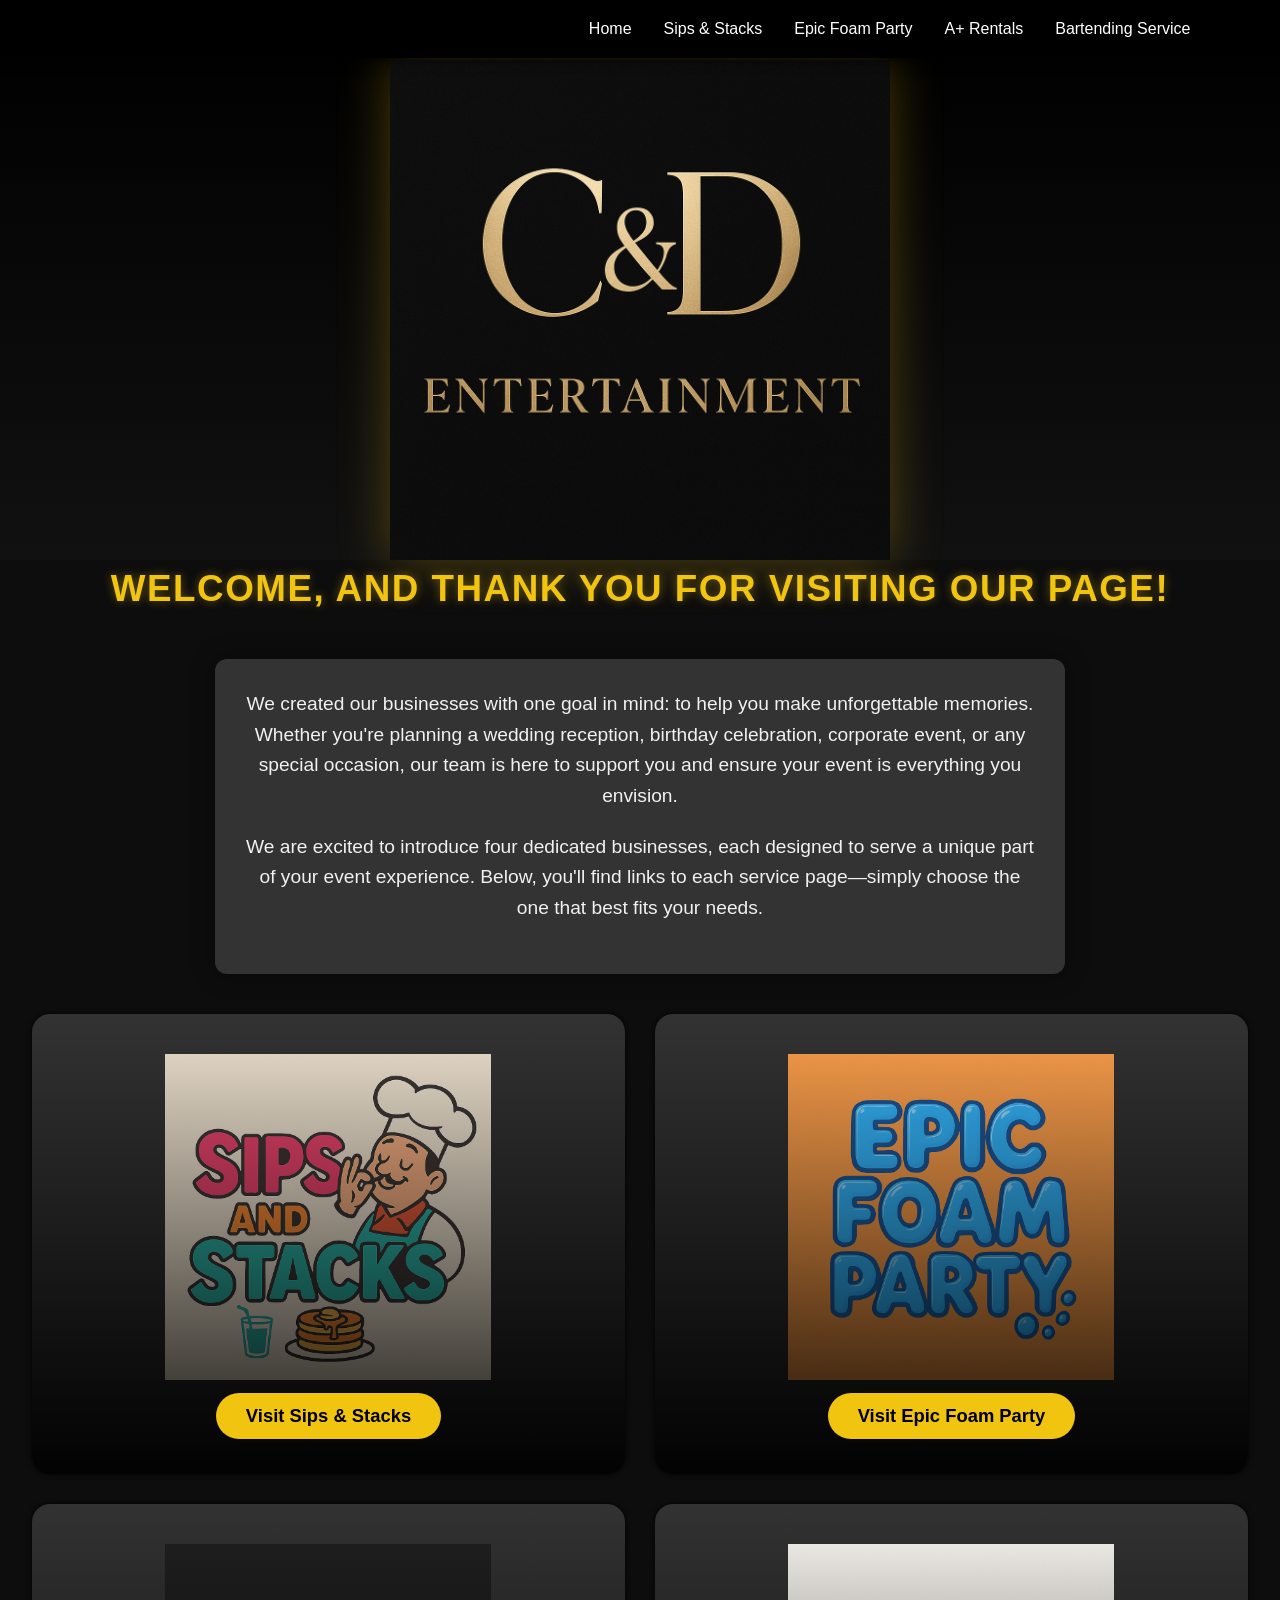
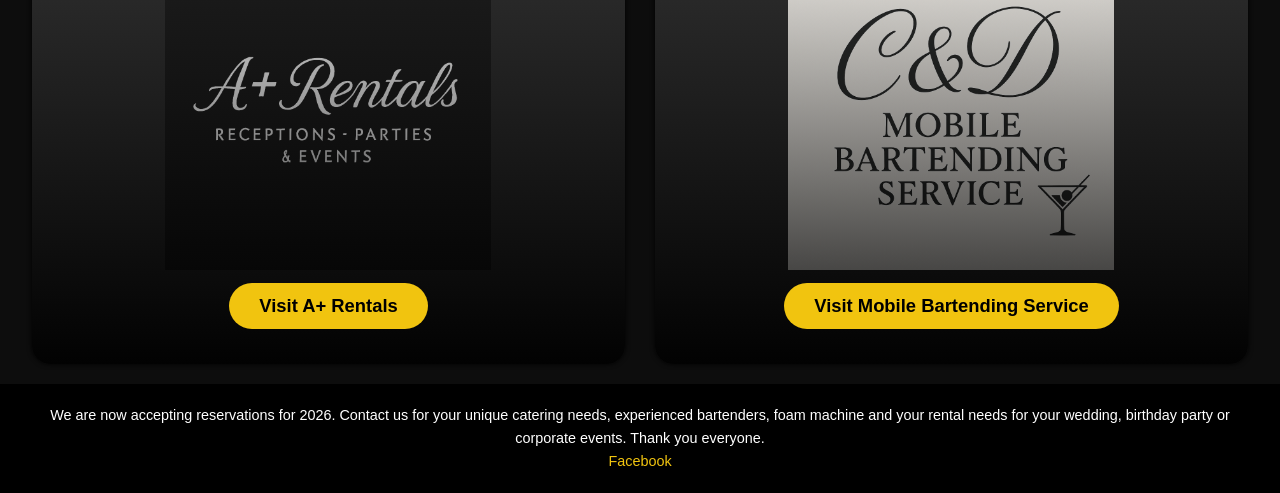
<file: index.html>
<!DOCTYPE html>
<html lang="en">
<head>
  <meta charset="UTF-8">
  <meta name="viewport" content="width=device-width, initial-scale=1.0">
  <title>C&D Mobile Bartending</title>
  <link rel="stylesheet" href="Bar.css">
</head>
<body>
<nav class="global-nav">
<div></div>

  <ul class="nav-menu">
    <li><a href="home.html">Home</a></li>
    <li><a href="Sips_Stacks.html">Sips & Stacks</a></li>
    <li><a href="EpicFoamParty.html">Epic Foam Party</a></li>
    <li><a href="A_Rentals.html">A+ Rentals</a></li>
    <li><a href="index.html">Bartending Service</a></li>
  </ul>

  <div class="nav-toggle">☰</div>
</nav>

<header class="Banner fade-in">
    <img src="images/Logo1.PNG" alt="C&D Mobile Bartending Logo">
</header>

<main>
  <h1 id="Welcome_Tag" class="fade-in-up">Welcome, and Thank You for Visiting Our Page!</h1>

  <div class="Intro fade-in-up">
      <p>We created our businesses with one goal in mind: to help you make unforgettable memories. Whether you're planning a wedding reception, birthday celebration, corporate event, or any special occasion, our team is here to support you and ensure your event is everything you envision.</p>

      <p>We are excited to introduce four dedicated businesses, each designed to serve a unique part of your event experience. Below, you'll find links to each service page—simply choose the one that best fits your needs.</p>
  </div>

  <div class="container">

      <div class="service-box Sips-and-Stacks hover-glow">
          <div class="overlay"></div>
          <button onclick="location.href='Sips_Stacks.html'">Visit Sips & Stacks</button>
      </div>

      <div class="service-box Epic-Foam-Party hover-glow">
          <div class="overlay"></div>
          <button onclick="location.href='EpicFoamParty.html'">Visit Epic Foam Party</button>
      </div>

      <div class="service-box ARentals hover-glow">
          <div class="overlay"></div>
          <button onclick="location.href='A_Rentals.html'">Visit A+ Rentals</button>
      </div>

      <div class="service-box CD-Bartending hover-glow">
          <div class="overlay"></div>
          <button onclick="location.href='index.html'">Visit Mobile Bartending Service</button>
      </div>

  </div>
</main>

<footer>
    <p>We are now accepting reservations for 2026. Contact us for your unique catering needs, experienced bartenders, foam machine and your rental needs for your wedding, birthday party or corporate events. Thank you everyone.</p>
    <a href="https://www.facebook.com/share/1Mt6kWymyD/?mibextid=wwXIfr">Facebook</a>
</footer>

<script>
const navToggle = document.querySelector('.nav-toggle');
const navMenu = document.querySelector('.nav-menu');

if(navToggle){
  navToggle.addEventListener('click', () => {
    navMenu.classList.toggle('active');
  });
}
</script>

</body>
</html>
</file>
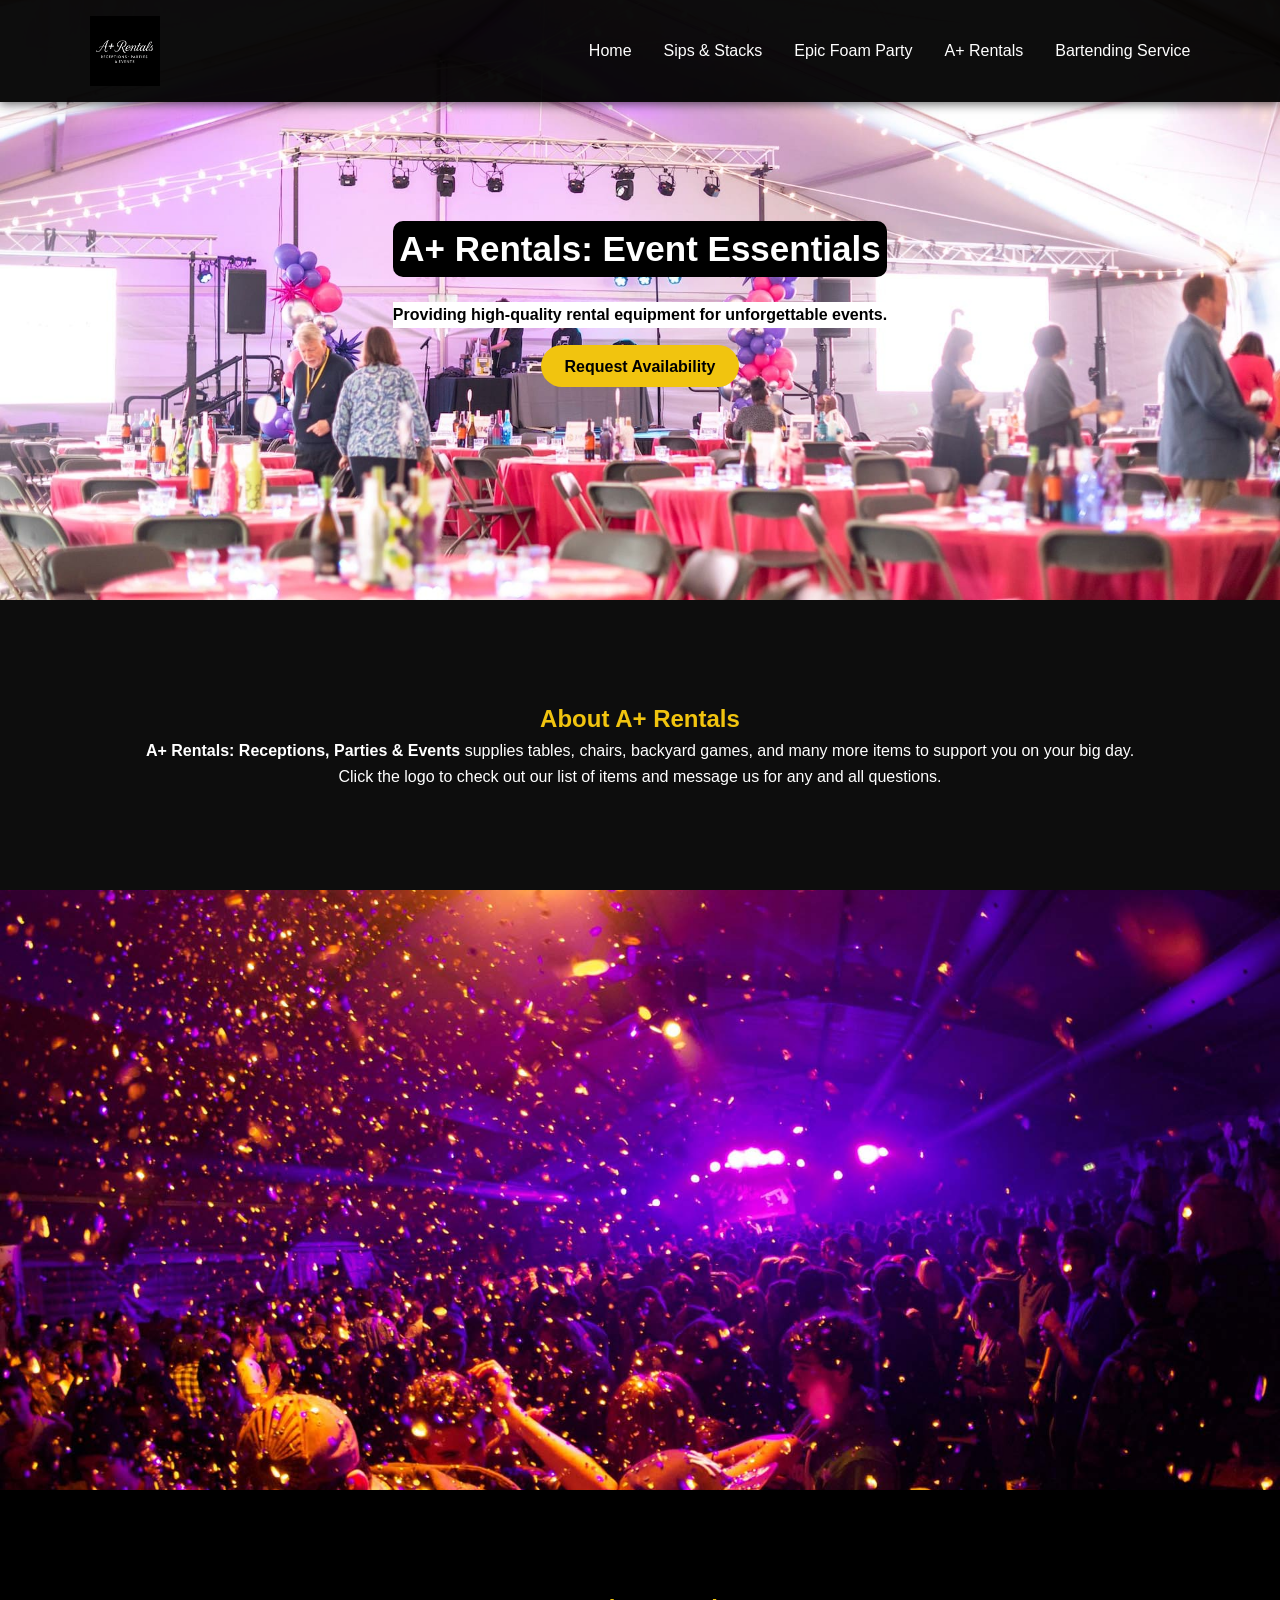
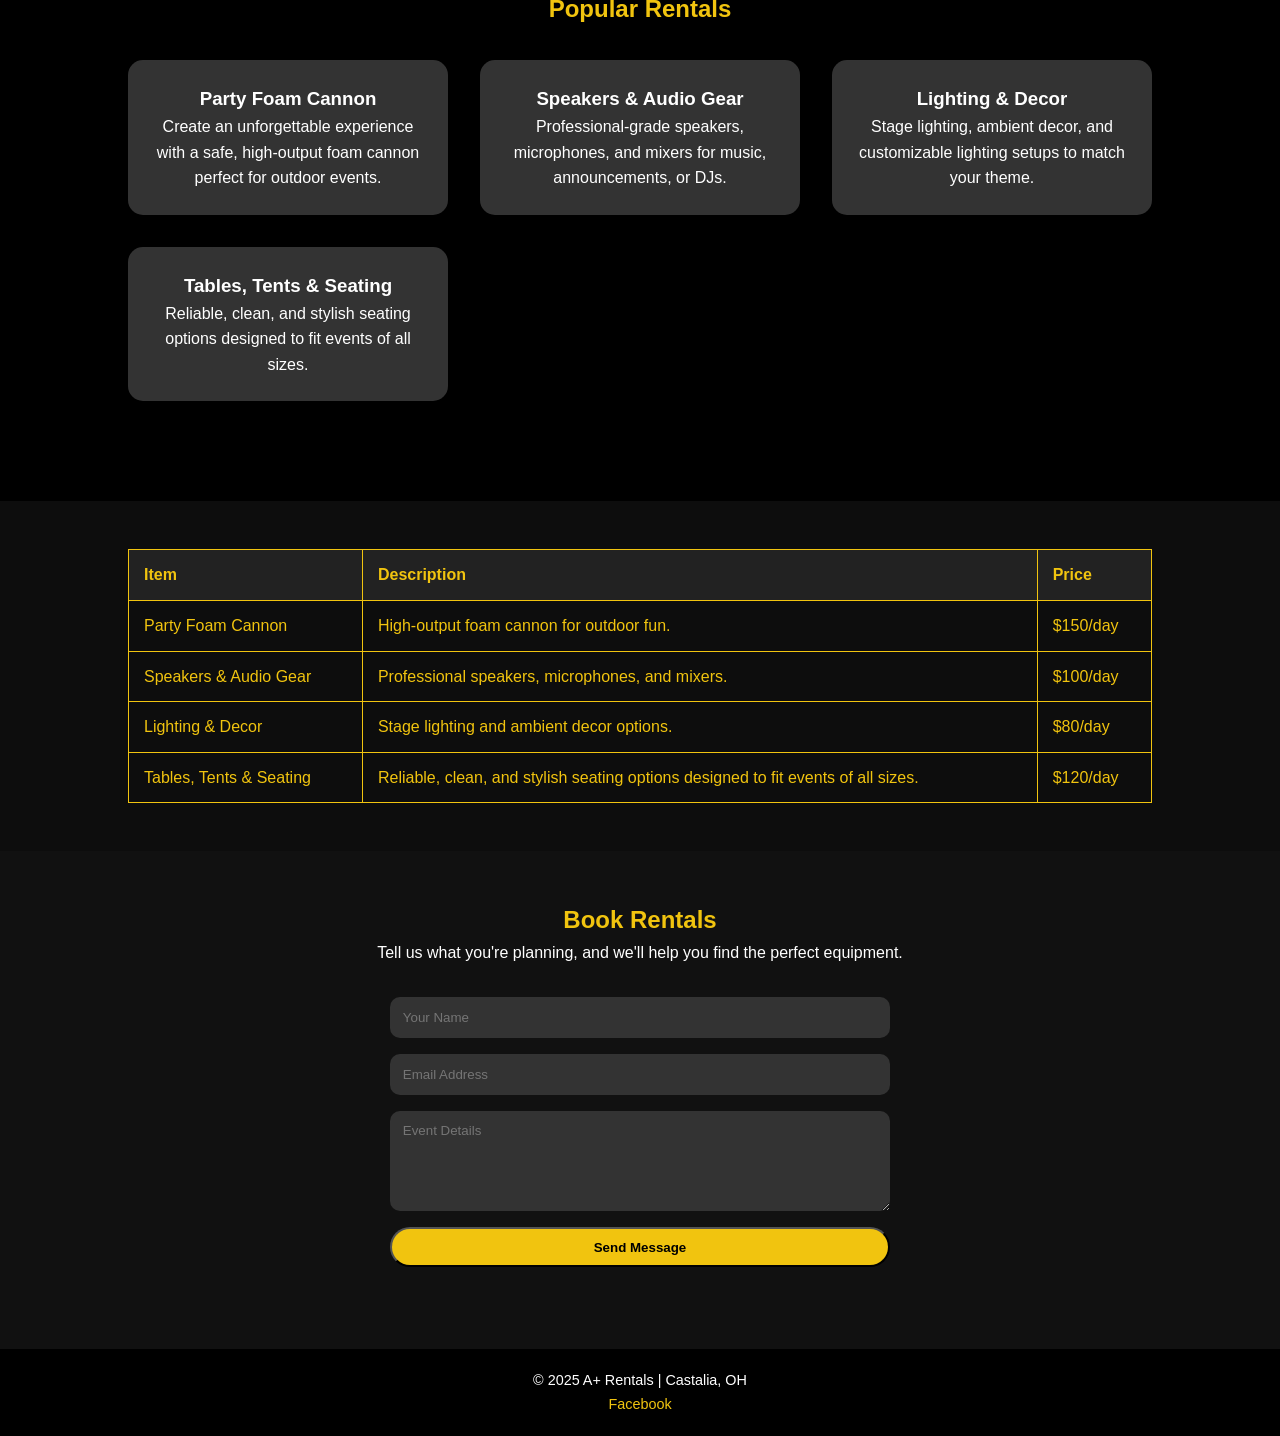
<file: A_Rentals.html>
<!DOCTYPE html>
<html lang="en">
<head>
  <meta charset="UTF-8">
  <meta name="viewport" content="width=device-width, initial-scale=1.0">
  <title>A+ Rentals</title>
  <link rel="stylesheet" href="Bar.css">

  <style>
    .reveal {
      opacity: 0;
      transform: translateY(30px);
      transition: all 0.8s ease-out;
    }

    .reveal.active {
      opacity: 1;
      transform: none;
    }
  </style>
</head>
<body>
<nav class="global-nav">
  <div class="nav-logo5"></div>
  <ul class="nav-menu">
    <li><a href="home.html">Home</a></li>
    <li><a href="Sips_Stacks.html">Sips & Stacks</a></li>
    <li><a href="EpicFoamParty.html">Epic Foam Party</a></li>
    <li><a href="A_Rentals.html" class="active">A+ Rentals</a></li>
    <li><a href="index.html">Bartending Service</a></li>
  </ul>
  <div class="nav-toggle">☰</div>
</nav>

<header class="hero3 reveal">
  <div class="overlay"></div>
  <div class="hero-content1s">
    <h1 style="color:white; font-weight:bold; font-size: 35px; background-color: black;">A+ Rentals: Event Essentials</h1>
    <br>
    <p style="color:black; font-weight:bold;background-color: white;">Providing high-quality rental equipment for unforgettable events.</p>
    <br>
    <a href="#contact" class="btn">Request Availability</a>
  </div>
</header>

<section id="about" class="section alt-theme reveal">
    <h2>About A+ Rentals</h2>
    <p><strong>A+ Rentals: Receptions, Parties & Events</strong> supplies tables, chairs, backyard games, and many more items to support you on your big day.</p>
    <p>Click the logo to check out our list of items and message us for any and all questions.</p>
</section>

<header class="imgsection1 reveal"></header>

<section id="services" class="section light-bg feature-section reveal">
  <h2>Popular Rentals</h2>
  <div class="service-grid">
    <div class="service-card highlight">
      <h3>Party Foam Cannon</h3>
      <p>Create an unforgettable experience with a safe, high-output foam cannon perfect for outdoor events.</p>
    </div>
    <div class="service-card">
      <h3>Speakers & Audio Gear</h3>
      <p>Professional-grade speakers, microphones, and mixers for music, announcements, or DJs.</p>
    </div>
    <div class="service-card">
      <h3>Lighting & Decor</h3>
      <p>Stage lighting, ambient decor, and customizable lighting setups to match your theme.</p>
    </div>
    <div class="service-card">
      <h3>Tables, Tents & Seating</h3>
      <p>Reliable, clean, and stylish seating options designed to fit events of all sizes.</p>
    </div>
  </div>
</section>

<table class="reveal">
    <tr>
        <th>Item</th>
        <th>Description</th>
        <th>Price</th>
    </tr>
    <tr>
        <td>Party Foam Cannon</td>
        <td>High-output foam cannon for outdoor fun.</td>
        <td>$150/day</td>
    </tr>
    <tr>
        <td>Speakers & Audio Gear</td>
        <td>Professional speakers, microphones, and mixers.</td>
        <td>$100/day</td>
    </tr>
    <tr>
        <td>Lighting & Decor</td>
        <td>Stage lighting and ambient decor options.</td>
        <td>$80/day</td>
    </tr>
    <tr>
        <td>Tables, Tents & Seating</td>
        <td>Reliable, clean, and stylish seating options designed to fit events of all sizes.</td>
        <td>$120/day</td>
    </tr>
</table>

<section id="contact" class="section light-bg reveal">
  <h2>Book Rentals</h2>
  <p>Tell us what you're planning, and we'll help you find the perfect equipment.</p>
  <form class="contact-form">
    <input type="text" placeholder="Your Name" required>
    <input type="email" placeholder="Email Address" required>
    <textarea placeholder="Event Details" rows="5" required></textarea>
    <button type="submit" class="btn">Send Message</button>
  </form>
</section>

<footer class="reveal">
  <p>© 2025 A+ Rentals | Castalia, OH</p>
  <a href="https://www.facebook.com/share/1Mt6kWymyD/?mibextid=wwXIfr">Facebook</a>
</footer>

<script>

const navToggle = document.querySelector('.nav-toggle');
const navMenu = document.querySelector('.nav-menu');
if(navToggle){
  navToggle.addEventListener('click', () => {
    navMenu.classList.toggle('active');
  });
}


function revealOnScroll() {
  document.querySelectorAll('.reveal').forEach(el => {
    const rect = el.getBoundingClientRect();
    if (rect.top < window.innerHeight - 60) {
      el.classList.add('active');
    }
  });
}

window.addEventListener('scroll', revealOnScroll);
window.addEventListener('load', revealOnScroll);
</script>

</body>
</html>
</file>
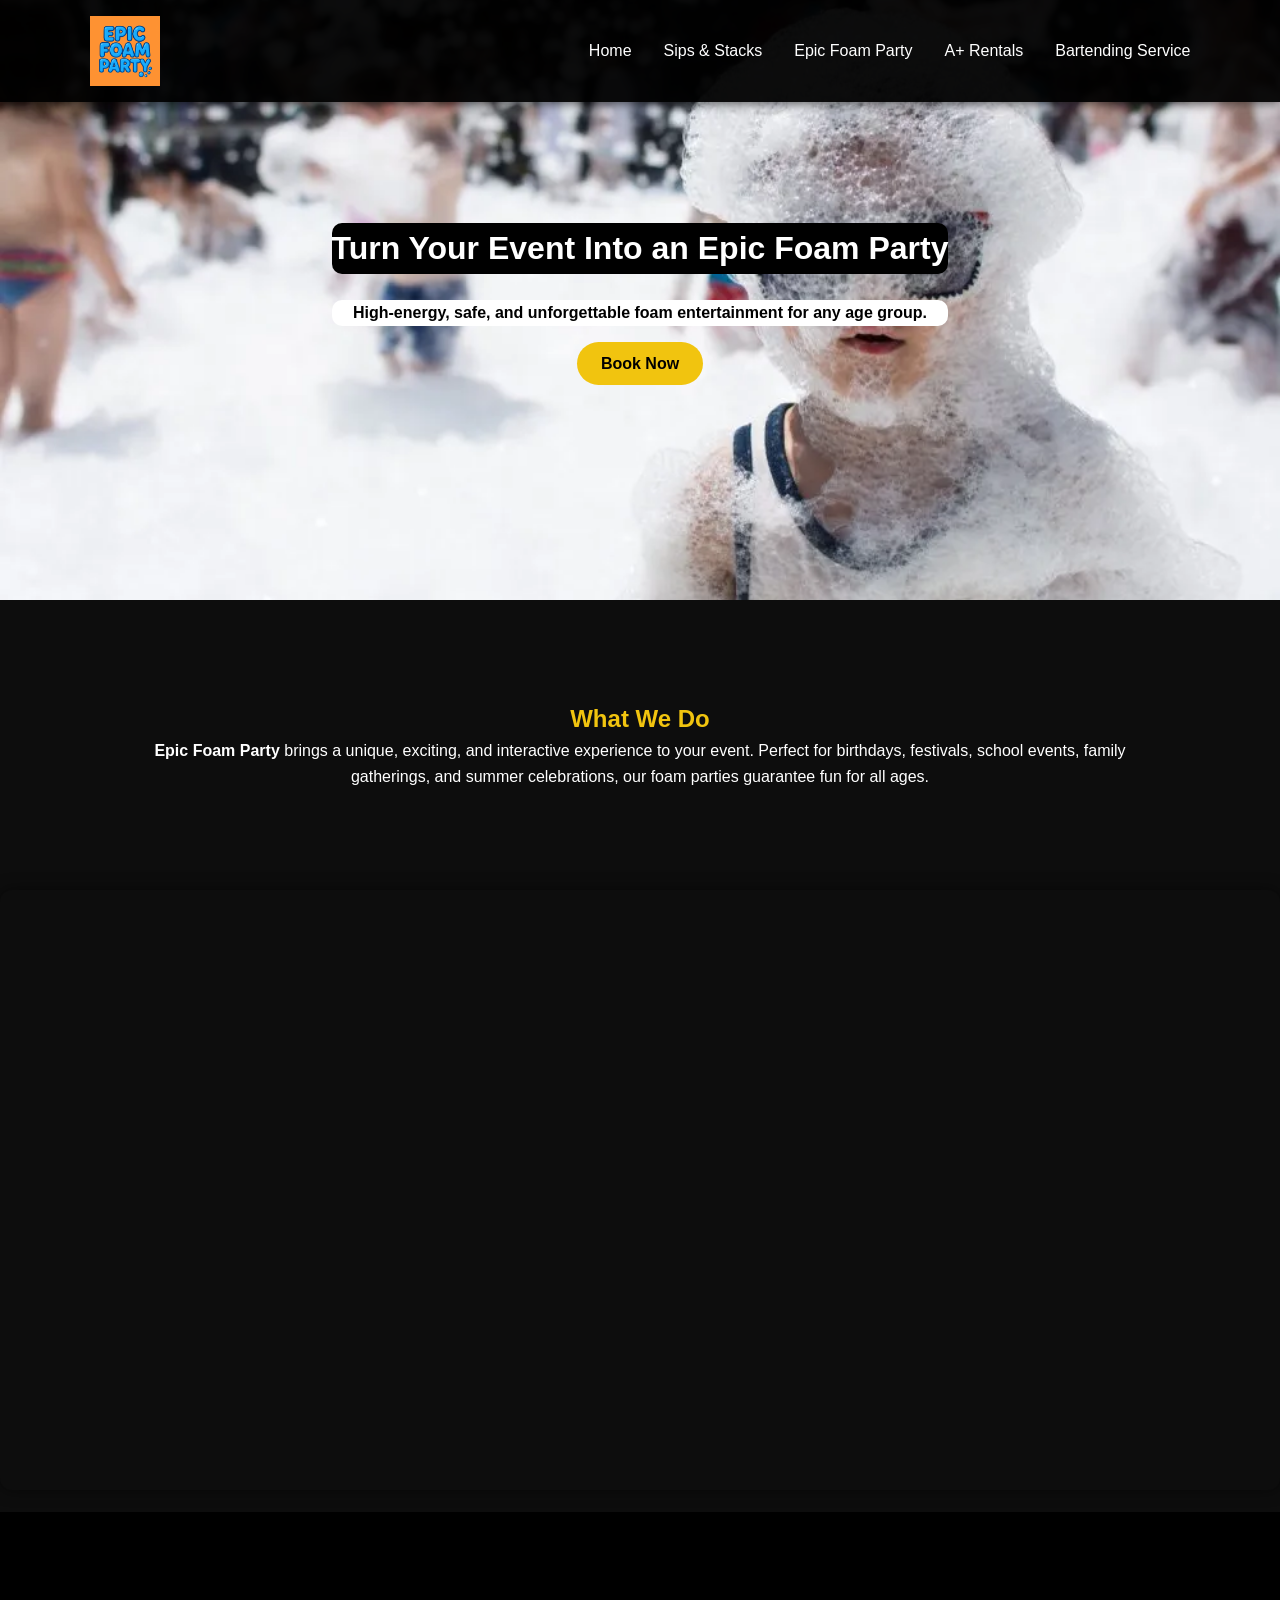
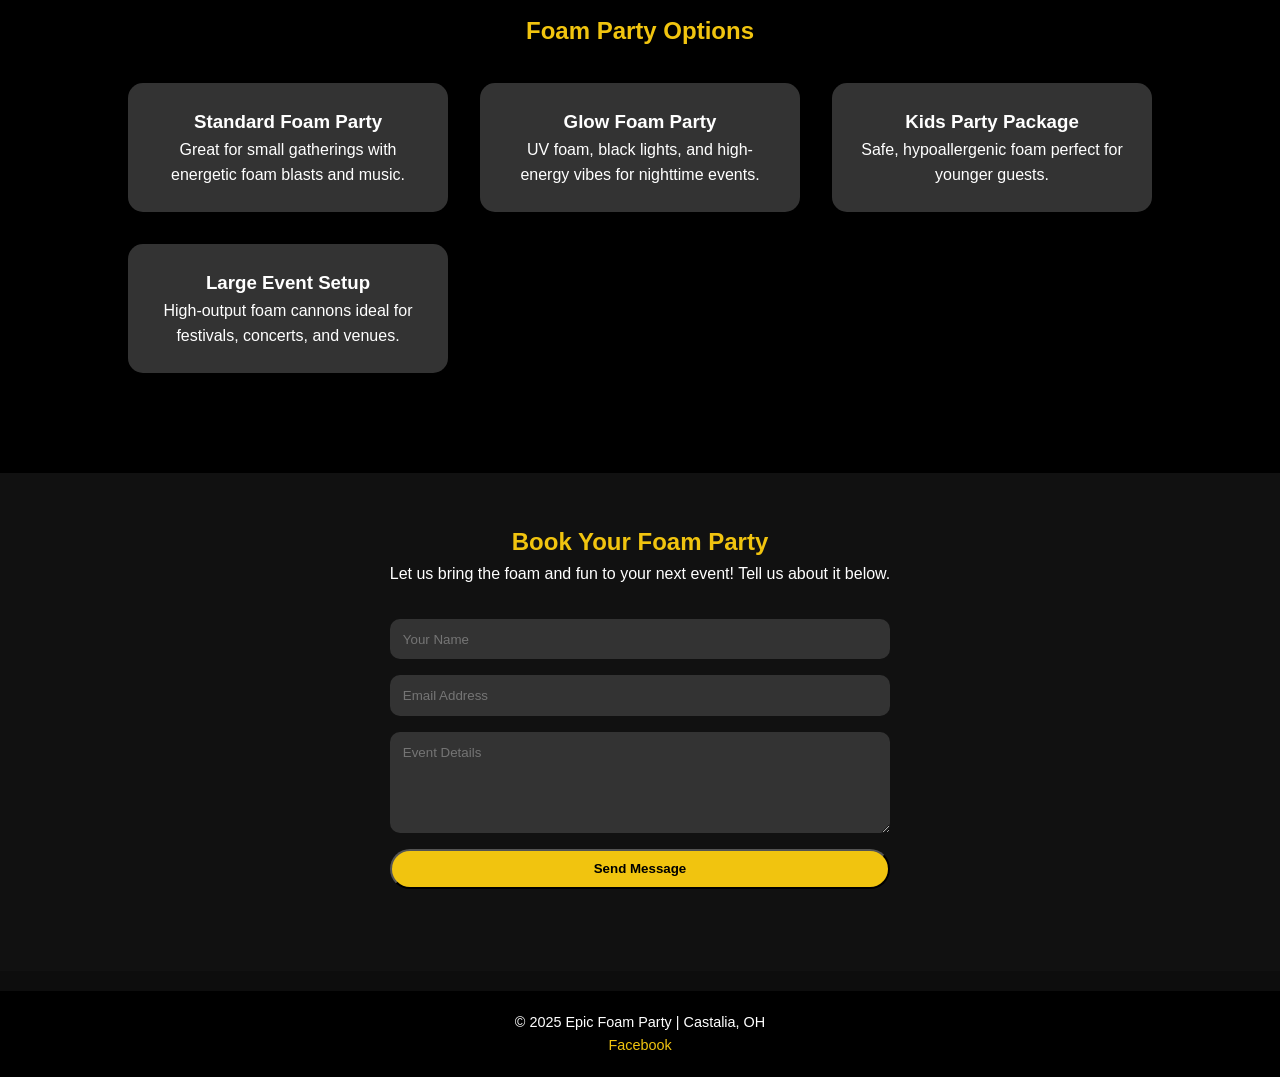
<file: EpicFoamParty.html>
<!DOCTYPE html>
<html lang="en">
<head>
  <meta charset="UTF-8" />
  <meta name="viewport" content="width=device-width, initial-scale=1.0" />
  <title>Epic Foam Party</title>
  <link rel="stylesheet" href="Bar.css" />
 <style>
    .reveal {
      opacity: 0;
      transform: translateY(30px);
      transition: all 0.8s ease-out;
    }

    .reveal.active {
      opacity: 1;
      transform: none;
    }
  </style>
</head>
<body>

<nav class="global-nav">
  <div class="nav-logo4"></div>
  <ul class="nav-menu">
    <li><a href="home.html">Home</a></li>
    <li><a href="Sips_Stacks.html">Sips & Stacks</a></li>
    <li><a href="EpicFoamParty.html">Epic Foam Party</a></li>
    <li><a href="A_Rentals.html">A+ Rentals</a></li>
    <li><a href="index.html">Bartending Service</a></li>
  </ul>
  <div class="nav-toggle">☰</div>
</nav>

<header class="hero2 fade-in-up fade-delay-2">
  <div class="overlay"></div>
  <div class="hero-content">
    <h1 style= "color: white; background-color: black;">Turn Your Event Into an Epic Foam Party</h1>
    <br>
    <p style="color: black;background-color: white; font-weight: bold;border-radius: 10px;">High-energy, safe, and unforgettable foam entertainment for any age group.</p>
    <br>
    <a href="#contact" class="btn">Book Now</a>
  </div>
</header>

<section id="about" class="section fade-in-up fade-delay-3">
  <h2>What We Do</h2>
  <p>
    <strong>Epic Foam Party</strong> brings a unique, exciting, and interactive experience
    to your event. Perfect for birthdays, festivals, school events, family gatherings,
    and summer celebrations, our foam parties guarantee fun for all ages.
  </p>
</section>

<iframe class="imgsection2 fade-in-up fade-delay-4" src="https://www.youtube.com/embed/FWa0RdrIBFQ"></iframe>

<section id="services" class="section light-bg fade-in-up fade-delay-3">
  <h2>Foam Party Options</h2>
  <div class="service-grid">
    <div class="service-card fade-in-up fade-delay-1">
      <h3>Standard Foam Party</h3>
      <p>Great for small gatherings with energetic foam blasts and music.</p>
    </div>
    <div class="service-card fade-in-up fade-delay-2">
      <h3>Glow Foam Party</h3>
      <p>UV foam, black lights, and high-energy vibes for nighttime events.</p>
    </div>
    <div class="service-card fade-in-up fade-delay-3">
      <h3>Kids Party Package</h3>
      <p>Safe, hypoallergenic foam perfect for younger guests.</p>
    </div>
    <div class="service-card fade-in-up fade-delay-4">
      <h3>Large Event Setup</h3>
      <p>High-output foam cannons ideal for festivals, concerts, and venues.</p>
    </div>
  </div>
</section>

<section id="contact" class="section light-bg fade-in-up fade-delay-4">
  <h2>Book Your Foam Party</h2>
  <p>Let us bring the foam and fun to your next event! Tell us about it below.</p>
  <form class="contact-form">
    <input type="text" placeholder="Your Name" required />
    <input type="email" placeholder="Email Address" required />
    <textarea placeholder="Event Details" rows="5" required></textarea>
    <button type="submit" class="btn">Send Message</button>
  </form>
</section>

<footer class="fade-in fade-delay-3">
  <p>© 2025 Epic Foam Party | Castalia, OH</p>
  <a href="https://www.facebook.com/share/1Mt6kWymyD/?mibextid=wwXIfr">Facebook</a>
</footer>

<script>
const navToggle = document.querySelector('.nav-toggle');
const navMenu = document.querySelector('.nav-menu');
if(navToggle){ navToggle.addEventListener('click', () => { navMenu.classList.toggle('active'); }); }

document.addEventListener('DOMContentLoaded', () => {
  document.querySelectorAll('.fade-in, .fade-in-up').forEach(el => { el.style.animationPlayState = 'running'; });
});
</script>
</body>
</html>
</file>
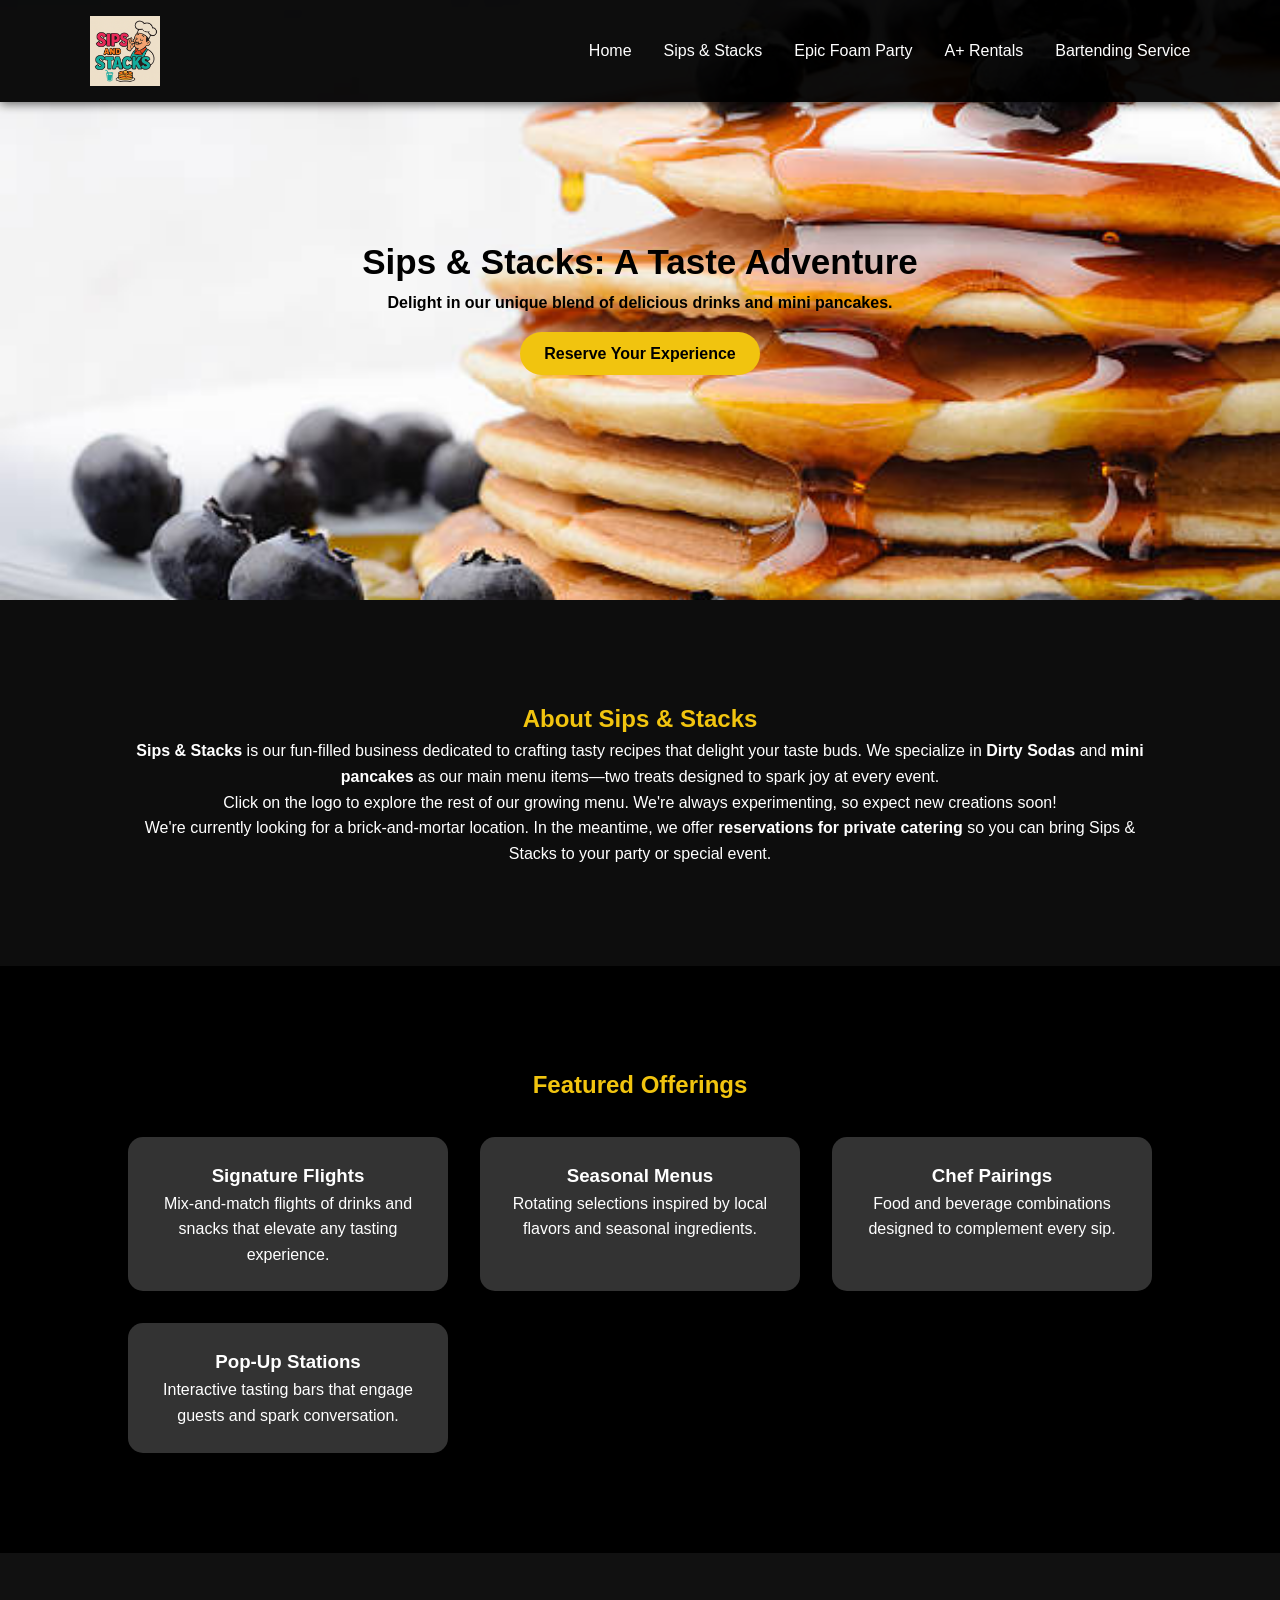
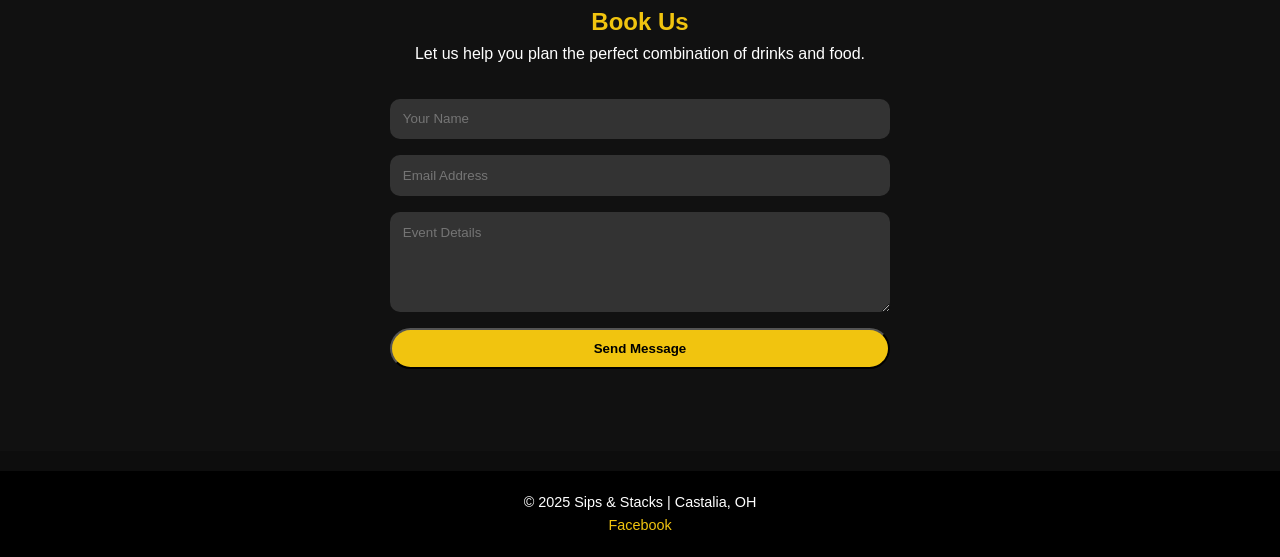
<file: Sips_Stacks.html>
<!DOCTYPE html>
<html lang="en">
<head>
  <meta charset="UTF-8">
  <meta name="viewport" content="width=device-width, initial-scale=1.0">
  <title>Sips & Stacks</title>
  <link rel="stylesheet" href="Bar.css">
 <style>
    .reveal {
      opacity: 0;
      transform: translateY(30px);
      transition: all 0.8s ease-out;
    }

    .reveal.active {
      opacity: 1;
      transform: none;
    }
  </style>
</head>
<body>

<nav class="global-nav">
  <div class="nav-logo3"></div>
  <ul class="nav-menu">
    <li><a href="Home.html">Home</a></li>
    <li><a href="Sips_Stacks.html">Sips & Stacks</a></li>
    <li><a href="EpicFoamParty.html">Epic Foam Party</a></li>
    <li><a href="A_Rentals.html">A+ Rentals</a></li>
    <li><a href="index.html">Bartending Service</a></li>
  </ul>
  <div class="nav-toggle">☰</div>
</nav>

<header class="hero1 fade-in-up fade-delay-2">
  <div class="overlay"></div>
  <div class="hero-content1s">
    <h1 style="color:black; font-weight:bold; font-size: 35px;">Sips & Stacks: A Taste Adventure</h1>
    <p style="color:black; font-weight:bold;">Delight in our unique blend of delicious drinks and mini pancakes.</p>
    <br>
    <a href="#contact" class="btn">Reserve Your Experience</a>
  </div>
</header>

<main>

<section id="about" class="section alt-theme fade-in-up fade-delay-3">
  <h2>About Sips & Stacks</h2>
  <p><strong>Sips & Stacks</strong> is our fun‑filled business dedicated to crafting tasty recipes that delight your taste buds. We specialize in <strong>Dirty Sodas</strong> and <strong>mini pancakes</strong> as our main menu items—two treats designed to spark joy at every event.</p>
  <p>Click on the logo to explore the rest of our growing menu. We're always experimenting, so expect new creations soon!</p>
  <p>We're currently looking for a brick‑and‑mortar location. In the meantime, we offer <strong>reservations for private catering</strong> so you can bring Sips & Stacks to your party or special event.</p>
</section>

<section id="services" class="section light-bg feature-section fade-in-up fade-delay-4">
  <h2>Featured Offerings</h2>
  <div class="service-grid">
    <div class="service-card highlight fade-in-up fade-delay-1">
      <h3>Signature Flights</h3>
      <p>Mix-and-match flights of drinks and snacks that elevate any tasting experience.</p>
    </div>
    <div class="service-card fade-in-up fade-delay-2">
      <h3>Seasonal Menus</h3>
      <p>Rotating selections inspired by local flavors and seasonal ingredients.</p>
    </div>
    <div class="service-card fade-in-up fade-delay-3">
      <h3>Chef Pairings</h3>
      <p>Food and beverage combinations designed to complement every sip.</p>
    </div>
    <div class="service-card fade-in-up fade-delay-4">
      <h3>Pop-Up Stations</h3>
      <p>Interactive tasting bars that engage guests and spark conversation.</p>
    </div>
  </div>
</section>

<section id="contact" class="section light-bg fade-in-up fade-delay-4">
  <h2>Book Us</h2>
  <p>Let us help you plan the perfect combination of drinks and food.</p>
  <form class="contact-form">
    <input type="text" placeholder="Your Name" required>
    <input type="email" placeholder="Email Address" required>
    <textarea placeholder="Event Details" rows="5" required></textarea>
    <button type="submit" class="btn">Send Message</button>
  </form>
</section>

</main>

<footer class="fade-in fade-delay-3">
  <p>© 2025 Sips & Stacks | Castalia, OH</p>
  <a href="https://www.facebook.com/share/1Mt6kWymyD/?mibextid=wwXIfr">Facebook</a>
</footer>

<script>
  const navToggle = document.querySelector('.nav-toggle');
  const navMenu = document.querySelector('.nav-menu');

  if(navToggle){
    navToggle.addEventListener('click', () => {
      navMenu.classList.toggle('active');
    });
  }


  document.addEventListener('DOMContentLoaded', () => {
    const fadeElements = document.querySelectorAll('.fade-in, .fade-in-up');
    fadeElements.forEach(el => {
      el.style.animationPlayState = 'running';
    });
  });
</script>

</body>
</html>
</file>
<file: Bar.css>
* {
  margin: 0;
  padding: 0;
  box-sizing: border-box;
  font-family: 'Poppins', sans-serif;
}

body {
  background-color: #0d0d0d;
  scroll-behavior: smooth;
  line-height: 1.6;
  color: #ffffff;
}


.Banner {
  width: 100%;
  height: 500px;
  background: linear-gradient(180deg, #000000, #111111);
  display: flex;
  justify-content: center;
  align-items: center;
  padding: 40px 40px;
  margin: auto;
}

.Banner img {
  width: 100%;
  max-width: 600px;
  height: 500px;
  filter: drop-shadow(0 0 25px rgba(241,196,15,0.3));
}


#Welcome_Tag {
  font-size: 2.7rem;
  font-weight: 700;
  text-align: center;
  margin-top: 40px;
  color: #f1c40f;
  letter-spacing: 1.5px;
  text-transform: uppercase;
  text-shadow: 0 0 10px rgba(241,196,15,0.4);
}


.Intro {
  width: 90%;
  max-width: 900px;
  margin: 40px auto;
  background: rgba(30,30,30,0.95);
  padding: 35px;
  border-radius: 14px;
  color: #f1f1f1;
  box-shadow: 0 0 25px rgba(0,0,0,0.6);
  backdrop-filter: blur(6px);
}

.Intro p {
  margin-bottom: 20px;
  font-size: 1.2rem;
  text-align: center;
}

.container {
  display: grid;
  grid-template-columns: repeat(auto-fit, minmax(500px, 1fr));
  gap: 30px;
  width: 95%;
  margin: 20px auto;
}


.service-box {
  height: 460px;
  background-size: 55%;
  background-repeat: no-repeat;
  background-position: center 40px;
  border-radius: 18px;
  background-color: #151515;
  position: relative;
  overflow: hidden;
  display: flex;
  align-items: flex-end;
  justify-content: center;
  padding-bottom: 35px;
  box-shadow: 0 0 5px #000;
  transition: transform .3s ease, box-shadow .3s ease;
}


.service-box .overlay {
  position: absolute;
  bottom: 0;
  width: 100%;
  height: 100%;
  background: linear-gradient(to top, rgba(0, 0, 0, 0.9), rgba(255, 255, 255, 0.126));
}

.hover-glow:hover {
  transform: scale(1.03);
  box-shadow: 0 0 25px rgba(241,196,15,0.4);
}
iframe {
  width: 100%;
  height: 300px;
  border: none;
  border-radius: 12px;
  box-shadow: 0 0 15px rgba(0,0,0,0.5);
  margin-bottom: 15px;
}


.service-box button {
  padding: 12px 30px;
  font-size: 1.15rem;
  background-color: #f1c40f;
  color: #000;
  border: none;
  border-radius: 30px;
  font-weight: bold;
  cursor: pointer;
  z-index: 2;
  transition: 0.3s ease;
}

.service-box button:hover {
  background-color: #ffe27a;
  transform: scale(1.07);
}

.Sips-and-Stacks { background-image: url("images/Logo3.PNG"); }
.Epic-Foam-Party { background-image: url("images/Logo4.PNG"); }
.ARentals        { background-image: url("images/Logo5.PNG"); }
.CD-Bartending   { background-image: url("images/Logo2.PNG"); }


.fade-in {
  animation: fadeIn 1.5s ease forwards;
  opacity: 0;
}

.fade-in-up {
  animation: fadeInUp 1.5s ease forwards;
  opacity: 0;
}
.Banner {
  width: 100%;
  height: 540px;
  display: flex;
  justify-content: center;
  align-items: center;
  padding-top: 80px;
}

.Banner img {
  width: 100%;
  max-width: 500px;
}

#Welcome_Tag {
  font-size: 2.3rem;
  text-align: center;
  margin-top: 20px;
  color: #f1c40f;
}
.Intro {
  width: 90%;
  max-width: 850px;
  margin: 40px auto;
  background: #333;
  padding: 30px;
  border-radius: 12px;
  box-shadow: 0 0 25px rgba(0,0,0,0.4);
}
.menu-section {
  text-align: center;
  margin-top: 50px;
}

.menu-section h2 {
  font-size: 2rem;
  color: #f1c40f;
}

.menu-grid {
  margin: 40px auto;
  width: 90%;
  max-width: 1000px;
  display: grid;
  grid-template-columns: repeat(auto-fit, minmax(280px, 1fr));
  gap: 25px;
}

.menu-item {
  background: #222;
  padding: 20px;
  border-radius: 10px;
  box-shadow: 0 0 20px rgba(0,0,0,0.5);
  transition: 0.3s ease;
}

.menu-item:hover {
  transform: scale(1.03);
}

.menu-item img {
  width: 100%;
  height: 200px;
  object-fit: cover;
  border-radius: 10px;
}


.reservation-section {
  margin-top: 60px;
  padding: 40px 20px;
  background: #111;
  text-align: center;
}

.reservation-section h2 {
  color: #f1c40f;
}

.reservation-form {
  width: 90%;
  max-width: 600px;
  margin: 30px auto;
  display: flex;
  flex-direction: column;
  gap: 15px;
}

.reservation-form input,
.reservation-form select,
.reservation-form textarea {
  padding: 12px;
  border-radius: 6px;
  border: none;
  background: #333;
  color: #fff;
}

.reservation-form button {
  padding: 14px;
  border: none;
  background: #f1c40f;
  color: #000;
  font-weight: bold;
  border-radius: 30px;
  cursor: pointer;
  transition: 0.3s;
}

.reservation-form button:hover {
  background: #ffe27a;
  transform: scale(1.05);
}


#contact {
  padding: 50px;
  background: #111;
  text-align: center;
}

footer {
  padding: 20px;
  background: #000;
  text-align: center;
  color: #fff;
}

.fade-in {
  opacity: 0;
  transform: translateY(20px);
  animation: fadeUp 1s ease forwards;
}


.logo {
  background-image: url("images/Logo2.PNG");
  height: 100px;
  width: 100px;
  background-size: contain;
  background-repeat: no-repeat;
  background-position:left;
  border: solid rgb(255, 255, 255) 2px;
}
.logo2 {
  background-image: url("images/Logo3.PNG");
  height: 100px;
  width: 100px;
  background-size: contain;
  background-repeat: no-repeat;
  background-position:left;
  border: solid rgb(255, 255, 255) 2px;
}


.global-nav {
  display: flex;
  justify-content: space-between;
  align-items: center;
  padding: 1rem 7%;
  background: rgba(0, 0, 0, 0.95);
  position: fixed;
  top: 0;
  width: 100%;
  z-index: 2000;
  box-shadow: 0 2px 10px rgba(0,0,0,0.6);
}


.nav-logo {
  background-image: url("images/Logo2.PNG");
  background-size: contain;
  background-repeat: no-repeat;
  width: 70px;
  height: 70px;
}
.nav-logo4 {
  background-image: url("images/Logo4.PNG");
  background-size: contain;
  background-repeat: no-repeat;
  width: 70px;
  height: 70px;
}
.nav-logo3 {
  background-image: url("images/Logo3.PNG");
  background-size: contain;
  background-repeat: no-repeat;
  width: 70px;
  height: 70px;
}
.nav-logo0 {
  background-size: contain;
  background-repeat: no-repeat;
  width: 70px;
  height: 70px;
}
.nav-logo5 {
  background-image: url("images/Logo5.PNG");
  background-size: contain;
  background-repeat: no-repeat;
  width: 70px;
  height: 70px;
}



.nav-menu {
  list-style: none;
  display: flex;
  gap: 2rem;
}

.nav-menu a {
  text-decoration: none;
  color: #fff;
  font-size: 1rem;
  transition: 0.3s;
}

.nav-menu a:hover {
  color: #f1c40f;
}


.nav-toggle {
  display: none;
  font-size: 2rem;
  cursor: pointer;
  color: #fff;
}


.hero {
  background: url("images/backgroundimg1.png") no-repeat center center/contain;
  background-color: #000;
  background-size: 100%;
  height: 1000px;
  display: flex;
  justify-content: center;
  align-items: center;
  text-align: center;
  position: relative;
}
.hero1 {
  background: url("images/stacks.jpg") no-repeat center center/contain;
  background-color: #000;
  background-size: cover; 
  height: 600px;
  display: flex;
  justify-content: center;
  align-items: center;
  text-align: center;
  position: relative;
}
.hero2 {
  background: url("images/foamParty.webp") no-repeat center center/contain;
  background-color: #000;
  background-size: cover; 
  height: 600px;
  display: flex;
  justify-content: center;
  align-items: center;
  text-align: center;
  position: relative;
}
.hero3 {
  background: url("images/A+Rentals.jpg") no-repeat center center/contain;
  background-color: #000;
  background-size: cover; 
  height: 600px;
  display: flex;
  justify-content: center;
  align-items: center;
  text-align: center;
  position: relative;
}
iframe{
  width: 100%;
  height: 600px;
  border: none;
}
.imgsection{
   background: url("images/dirtySoda.webp") no-repeat center center/contain;
  background-color: #000;
  background-size: cover; 
  height: 600px;
  display: flex;
  justify-content: center;
  align-items: center;
  text-align: center;
  position: relative;
}
.imgsection1{
   background: url("images/Party.jpg") no-repeat center center/contain;
 background-color: #000;
  background-size: cover; 
  height: 600px;
  display: flex;
  justify-content: center;
  align-items: center;
  text-align: center;
  position: relative;
}
.overlay {
  position: absolute;
  top: 0; left: 0;
  width: 100px;
  height: 100px
}

.hero-content {
  position: relative;
  z-index: 1;
  padding: 2rem;
}

.hero h1 {
  font-size: 2.5rem;
  color: #f1c40f;
  margin-bottom: 1rem;
}

.hero p {
  font-size: 1.2rem;
  margin-bottom: 2rem;
}

.btn {
  background: #f1c40f;
  color: #000;
  padding: 0.8em 1.5em;
  border-radius: 25px;
  text-decoration: none;
  font-weight: 600;
  transition: 0.3s;

}

.hero-content h1{
  color: white;
  border-radius: 10px;
}
.hero-content1s h1{
  color: black;
  border-radius: 10px;
}

.btn:hover {
  background: #ffdb4d;
}

.section {
  padding: 100px 10%;
  text-align: center;
}
.section h2 {
  color:#f1c40f;
}

.light-bg {
  background: #000000;
}

.service-grid {
  display: grid;
  grid-template-columns: repeat(auto-fit, minmax(250px, 1fr));
  gap: 2rem;
  margin-top: 2rem;
}

.service-card {
  background: #333;
  padding: 1.5rem;
  border-radius: 15px;
  transition: 0.3s;
}

.service-card:hover {
  transform: translateY(-5px);
}
table {
  width: 80%;
  margin: 3rem auto;
  border-collapse: collapse;
  border: 1px solid #f1c40f;
  color: #f1c40f;
  text-align: left;
}
table th, table td {
  padding: 12px 15px;
  border: 1px solid #f1c40f;
}
table th {
  background: #222;
}

.gallery-grid {
  display: grid;
  grid-template-columns: repeat(auto-fit, minmax(250px, 1fr));
  gap: 1rem;
  margin-top: 2rem;
}

.gallery-grid img {
  width: 100%;
  border-radius: 10px;
}

.contact-form {
  display: flex;
  flex-direction: column;
  max-width: 500px;
  margin: 2rem auto;
}

.contact-form input, 
.contact-form textarea {
  background: #333;
  border: none;
  border-radius: 10px;
  color: #fff;
  padding: 0.8rem;
  margin-bottom: 1rem;
}

footer {
  background: #000;
  text-align: center;
  padding: 20px;
  font-size: 0.9rem;
}

footer a {
  color: #f1c40f;
  text-decoration: none;
}


@media (max-width: 768px) {

  .nav-menu {
    position: absolute;
    top: 80px;
    right: 7%;
    background: #000;
    flex-direction: column;
    gap: 1rem;
    padding: 1rem;
    display: none;
  }

  .nav-menu.active {
    display: flex;
  }

  .nav-toggle {
    display: block;
  }

}
@keyframes fadeIn {
  to { opacity: 1; }
}

@keyframes fadeInUp {
  from { transform: translateY(40px); opacity: 0; }
  to { transform: translateY(0); opacity: 1; }
}


.fade-in {
  opacity: 0;
  animation: fadeIn 1s forwards;
}

.fade-in-up {
  opacity: 0;
  transform: translateY(40px);
  animation: fadeInUp 1s forwards;
}


.fade-delay-1 { animation-delay: 0.2s; }
.fade-delay-2 { animation-delay: 0.4s; }
.fade-delay-3 { animation-delay: 0.6s; }
.fade-delay-4 { animation-delay: 0.8s; }
</file>
